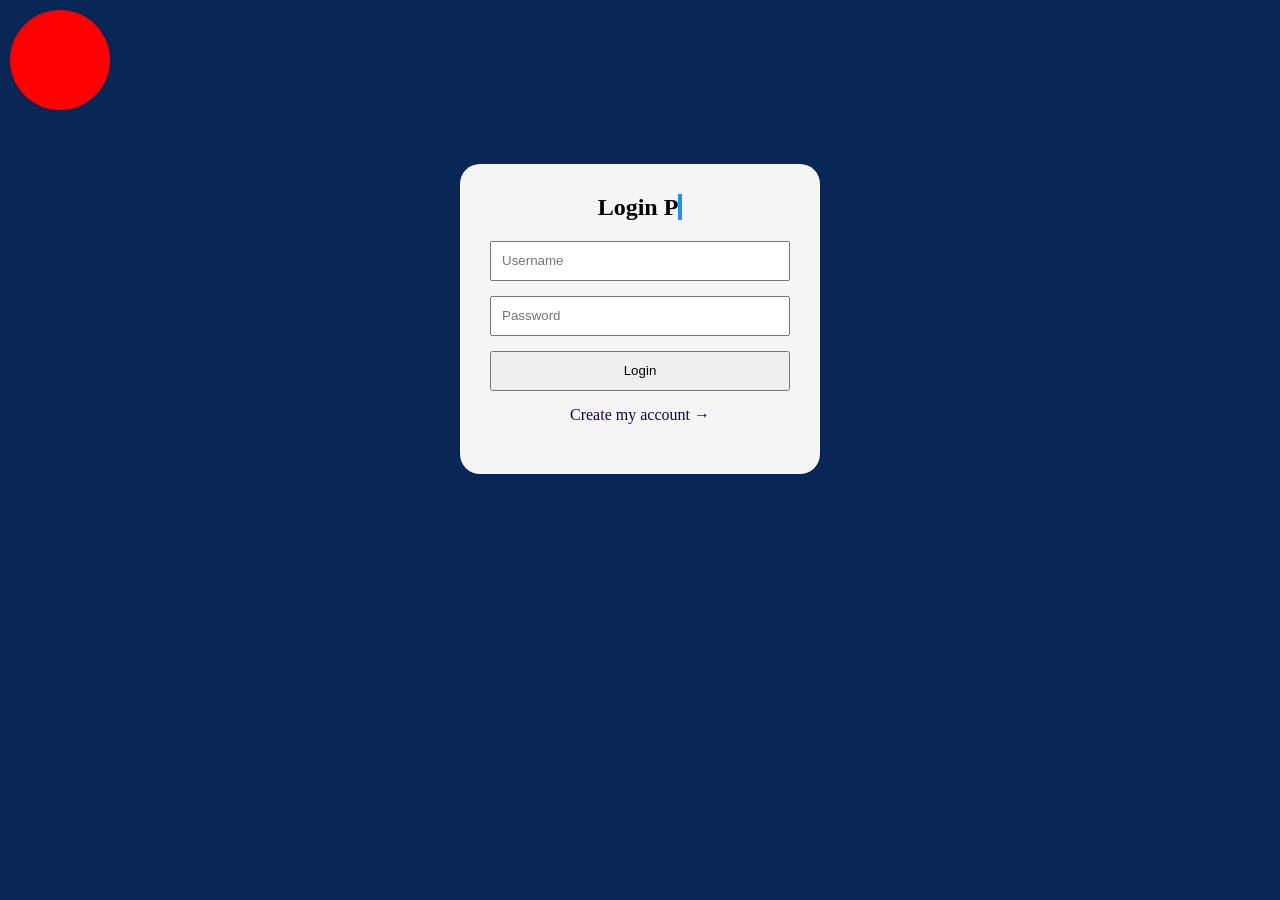
<file: index.html>
<!DOCTYPE html>
<html lang="en">

<head>
    <meta charset="UTF-8">
    <meta http-equiv="X-UA-Compatible" content="IE=edge">
    <meta name="viewport" content="width=device-width, initial-scale=1.0">
    <title>Kale | Form</title>
    <link rel="icon" href="./img/logo.png">
    <link rel="stylesheet" href="style.css">
</head>

<body>

    <div id="top">
        <div class="Ball-run"></div>
    </div>
    <div id="bottom">

        <div class="flip-container">
            <div class="flipper" id="flipper">
                <div class="front">
                    <!-- <h1 class="title">Login</h1> -->
                    <h2>
                        <a class="typewrite" data-period="2000" data-type='["Login Page"]'>
                        </a>
                    </h2>
                    <form>
                        <input type="text" placeholder="Username" required/>
                        <input type="password" placeholder="Password" required/>
                        <input type="submit" value="Login" />
                    </form>
                    <a class="flipbutton" id="loginButton" href="#">Create my account →</a>
                </div>

                <div class="back">
                    <!-- <h1 class="title">Register</h1> -->
                    <h2>
                        <a class="typewrite" data-period="2000" data-type='["Register Page"]'>
                        </a>
                    </h2>
                    <form>
                        <input type="text" placeholder="Username" required/>
                        <input type="password" placeholder="Password" required/>
                        <input type="submit" value="Sign up" />
                    </form>
                    <a class="flipbutton" id="registerButton" href="#">Login to my account →</a>
                </div>
            </div>
        </div>

    </div>
    <script src="app.js"></script>
</body>

</html>
</file>
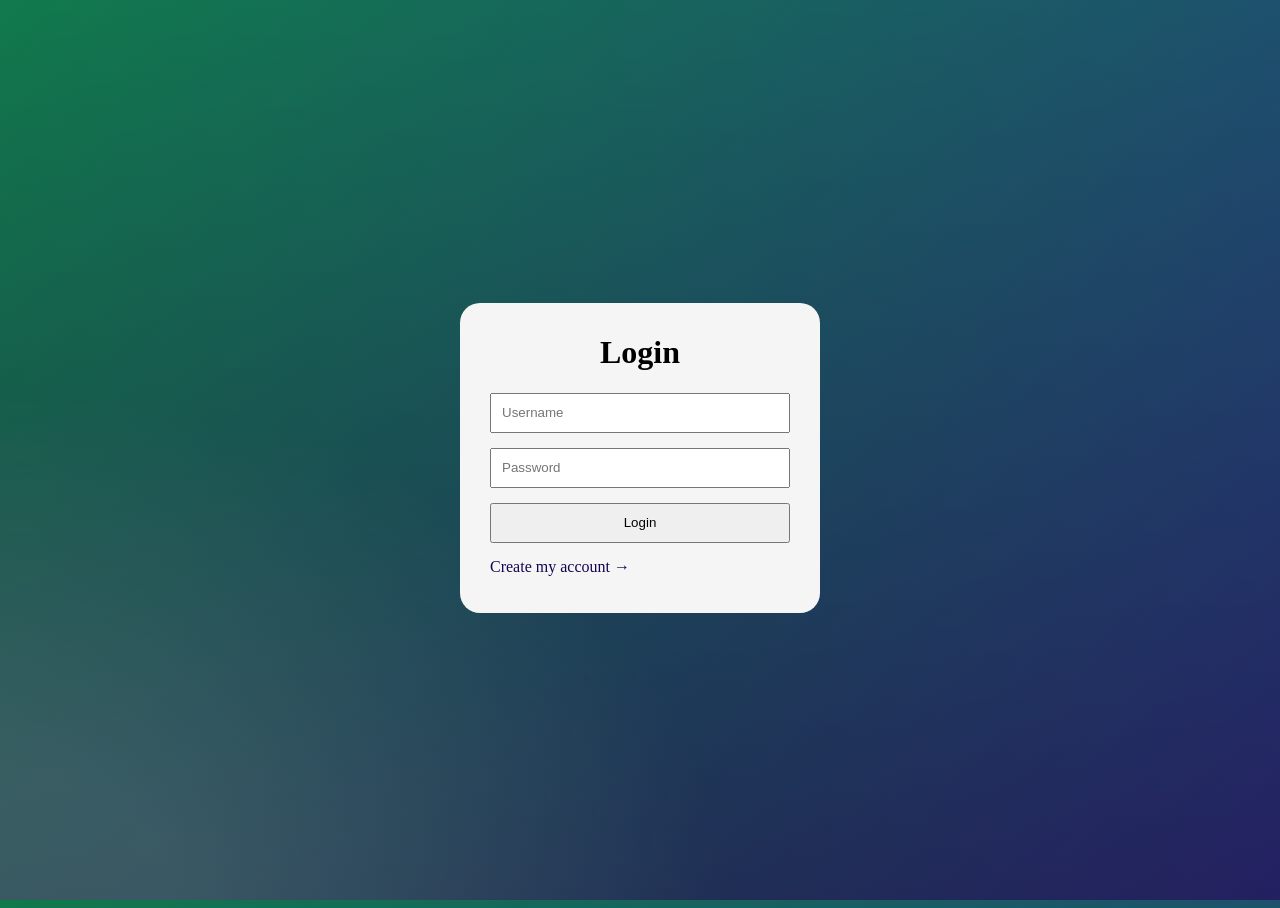
<file: images/index.html>
<!DOCTYPE html>
<html lang="en">

<head>
    <meta charset="UTF-8">
    <meta http-equiv="X-UA-Compatible" content="IE=edge">
    <meta name="viewport" content="width=device-width, initial-scale=1.0">
    <title>Login | Page</title>
    <link rel="icon" href="">
    <link rel="stylesheet" href="style.css">
</head>

<body>
    <div class="flip-container">
        <div class="flipper" id="flipper">
            <div class="front">
                <h1 class="title">Login</h1>
                <form>
                    <input type="text" placeholder="Username" />
                    <input type="password" placeholder="Password" />
                    <input type="button" value="Login" />
                </form>
                <a class="flipbutton" id="loginButton" href="#">Create my account →</a>
            </div>

            <div class="back">
                <h1 class="title">Register</h1>
                <form>
                    <input type="text" placeholder="Username" />
                    <input type="password" placeholder="Password" />
                    <input type="button" value="Sign up" />
                </form>
                <a class="flipbutton" id="registerButton" href="#">Login to my account →</a>
            </div>
        </div>
    </div>

    <script src="app.js"></script>
</body>

</html>
</file>
<file: style.css>
body,
html {
    height: 100%;
}


/* Body Design */

body {
    margin: 0;
    box-sizing: border-box;
    /* display: flex; */
    background: #092756;
    animation-name: change;
    animation-duration: 30s;
    animation-delay: 10s;
    animation-iteration-count: infinite;
}


/* Standard syntax */

@keyframes change {
    from {
        background-color: #270361;
    }
    to {
        background-color: #670d10;
    }
}


/* Flip Code Start here */

.flip-container {
    perspective: 1000;
}

.flipper {
    padding: 30px;
    width: 300px;
    height: 250px;
    position: relative;
    background: #f5f5f5;
    -webkit-border-radius: 20px;
    -moz-border-radius: 20px;
    border-radius: 20px;
    transition: 0.6s;
    transform-style: preserve-3d;
}


/* The Flipping rotation */

.front,
.back {
    /*background-color: rgba(0,0,0,.3);*/
    position: absolute;
    padding: 10px 30px;
    top: 0;
    left: 0;
    right: 0;
    backface-visibility: hidden;
}

.front {
    z-index: 2;
    /* for firefox 31 */
    transform: rotateY(0deg);
}

.back {
    transform: rotateY(180deg);
}

.flip {
    transform: rotateY(180deg);
}

input {
    width: 100%;
    margin-bottom: 15px;
    height: 40px;
    box-sizing: border-box;
    padding: 10px;
}

.title {
    text-align: center;
}


/* The FlipButton of the form */

.flipbutton {
    color: #15054e;
    text-decoration: none;
    text-align: left !important;
}

#top,
#botttom {
    display: inline-block;
}

#bottom {
    display: flex;
    text-align: center;
    justify-content: center;
    align-items: center;
    margin: 40px;
}


/* Ball-Running Code */

.Ball-run {
    width: 100px;
    height: 100px;
    text-align: center;
    background-color: red;
    border-radius: 50%;
    position: relative;
    animation-name: ball-run;
    animation-duration: 1s;
    animation-timing-function: linear;
    animation-delay: 1s;
    animation-iteration-count: infinite;
    animation-direction: alternate;
    margin: 10px;
}

@keyframes ball-run {
    0% {
        background-color: red;
        left: 0px;
        top: 0px;
    }
    25% {
        background-color: yellow;
        left: 200px;
        top: 0px;
    }
    50% {
        background-color: blue;
        left: 200px;
        top: 200px;
    }
    75% {
        background-color: green;
        left: 0px;
        top: 200px;
    }
    100% {
        background-color: red;
        left: 0px;
        top: 0px;
    }
}
</file>
<file: images/style.css>
/* Alignment styles for the form */

body,
html {
    height: 100%;
}


/* Body Design */

body {
    display: flex;
    justify-content: center;
    align-items: center;
    background: #1e0956;
    background: -moz-radial-gradient(0% 100%, ellipse cover, rgba(41, 103, 129, 0.4) 10%, rgba(139, 89, 8, 0) 40%), -moz-linear-gradient(top, rgba(57, 173, 219, .25) 0%, rgba(42, 60, 87, .4) 100%), -moz-linear-gradient(-45deg, #03681c 0%, #200d67 100%);
    background: -webkit-radial-gradient(0% 100%, ellipse cover, rgba(104, 128, 138, .4) 10%, rgba(138, 114, 76, 0) 40%), -webkit-linear-gradient(top, rgba(57, 173, 219, .25) 0%, rgba(42, 60, 87, .4) 100%), -webkit-linear-gradient(-45deg, #200d67 0%, #200d67 100%);
    background: -o-radial-gradient(0% 100%, ellipse cover, rgba(16, 128, 177, 0.5) 10%, rgba(138, 114, 76, 0) 40%), -o-linear-gradient(top, rgba(57, 173, 219, .25) 0%, rgba(42, 60, 87, .4) 100%), -o-linear-gradient(-45deg, #03681c 0%, #200d67 100%);
    background: -ms-radial-gradient(0% 100%, ellipse cover, rgba(104, 128, 138, .4) 10%, rgba(138, 114, 76, 0) 40%), -ms-linear-gradient(top, rgba(57, 173, 219, .25) 0%, rgba(42, 60, 87, .4) 100%), -ms-linear-gradient(-45deg, #03681c 0%, #200d67 100%);
    background: -webkit-radial-gradient(0% 100%, ellipse cover, rgba(104, 128, 138, .4) 10%, rgba(138, 114, 76, 0) 40%), linear-gradient(to bottom, rgba(57, 173, 219, .25) 0%, rgba(42, 60, 87, .4) 100%), linear-gradient(135deg, #03681c 0%, #200d67 100%);
}


/* Flip Code Start here */

.flip-container {
    perspective: 1000;
}

.flipper {
    padding: 30px;
    width: 300px;
    height: 250px;
    position: relative;
    background: #f5f5f5;
    -webkit-border-radius: 20px;
    -moz-border-radius: 20px;
    border-radius: 20px;
    transition: 0.6s;
    transform-style: preserve-3d;
}


/* The Flipping rotation */

.front,
.back {
    /*background-color: rgba(0,0,0,.3);*/
    position: absolute;
    padding: 10px 30px;
    top: 0;
    left: 0;
    right: 0;
    backface-visibility: hidden;
}

.front {
    z-index: 2;
    /* for firefox 31 */
    transform: rotateY(0deg);
}

.back {
    transform: rotateY(180deg);
}

.flip {
    transform: rotateY(180deg);
}

input {
    width: 100%;
    margin-bottom: 15px;
    height: 40px;
    box-sizing: border-box;
    padding: 10px;
}

.title {
    text-align: center;
}


/* The FlipButton of the form */

.flipbutton {
    color: #15054e;
    text-decoration: none;
    text-align: left !important;
}
</file>
